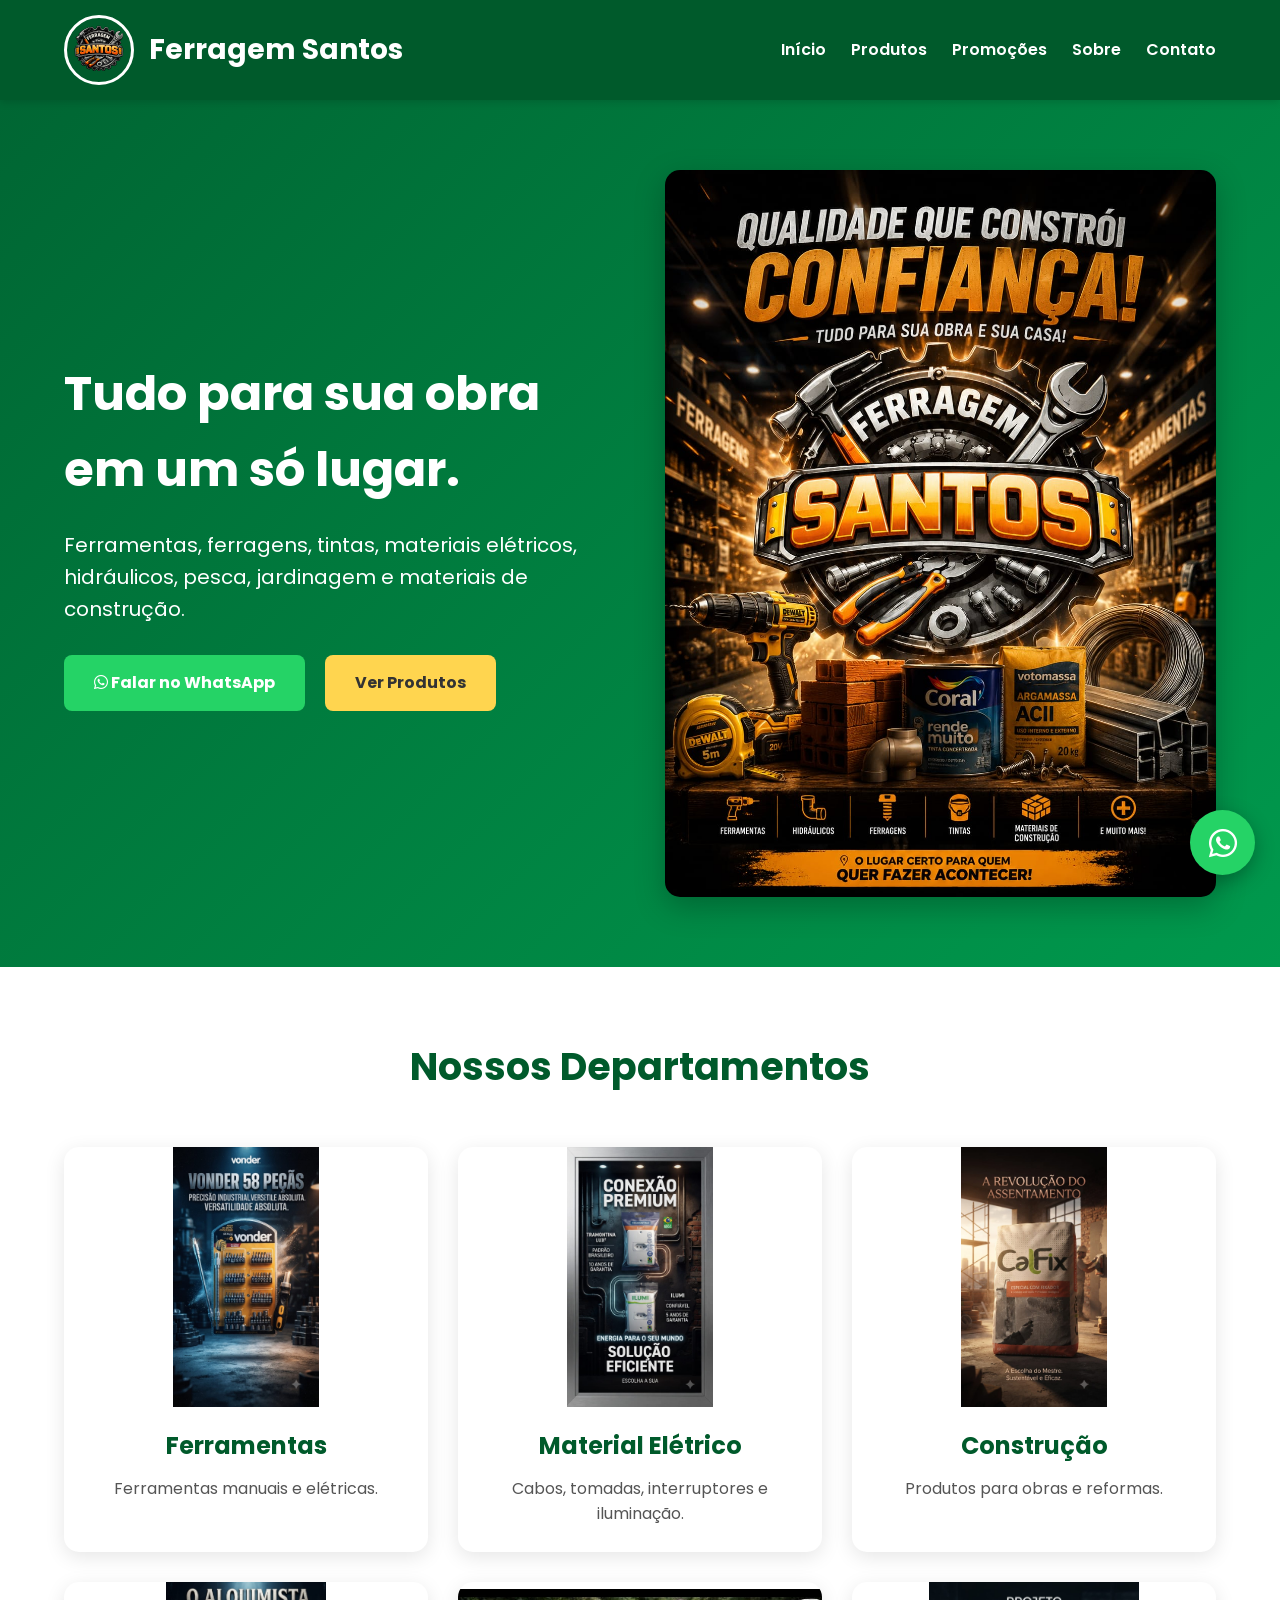
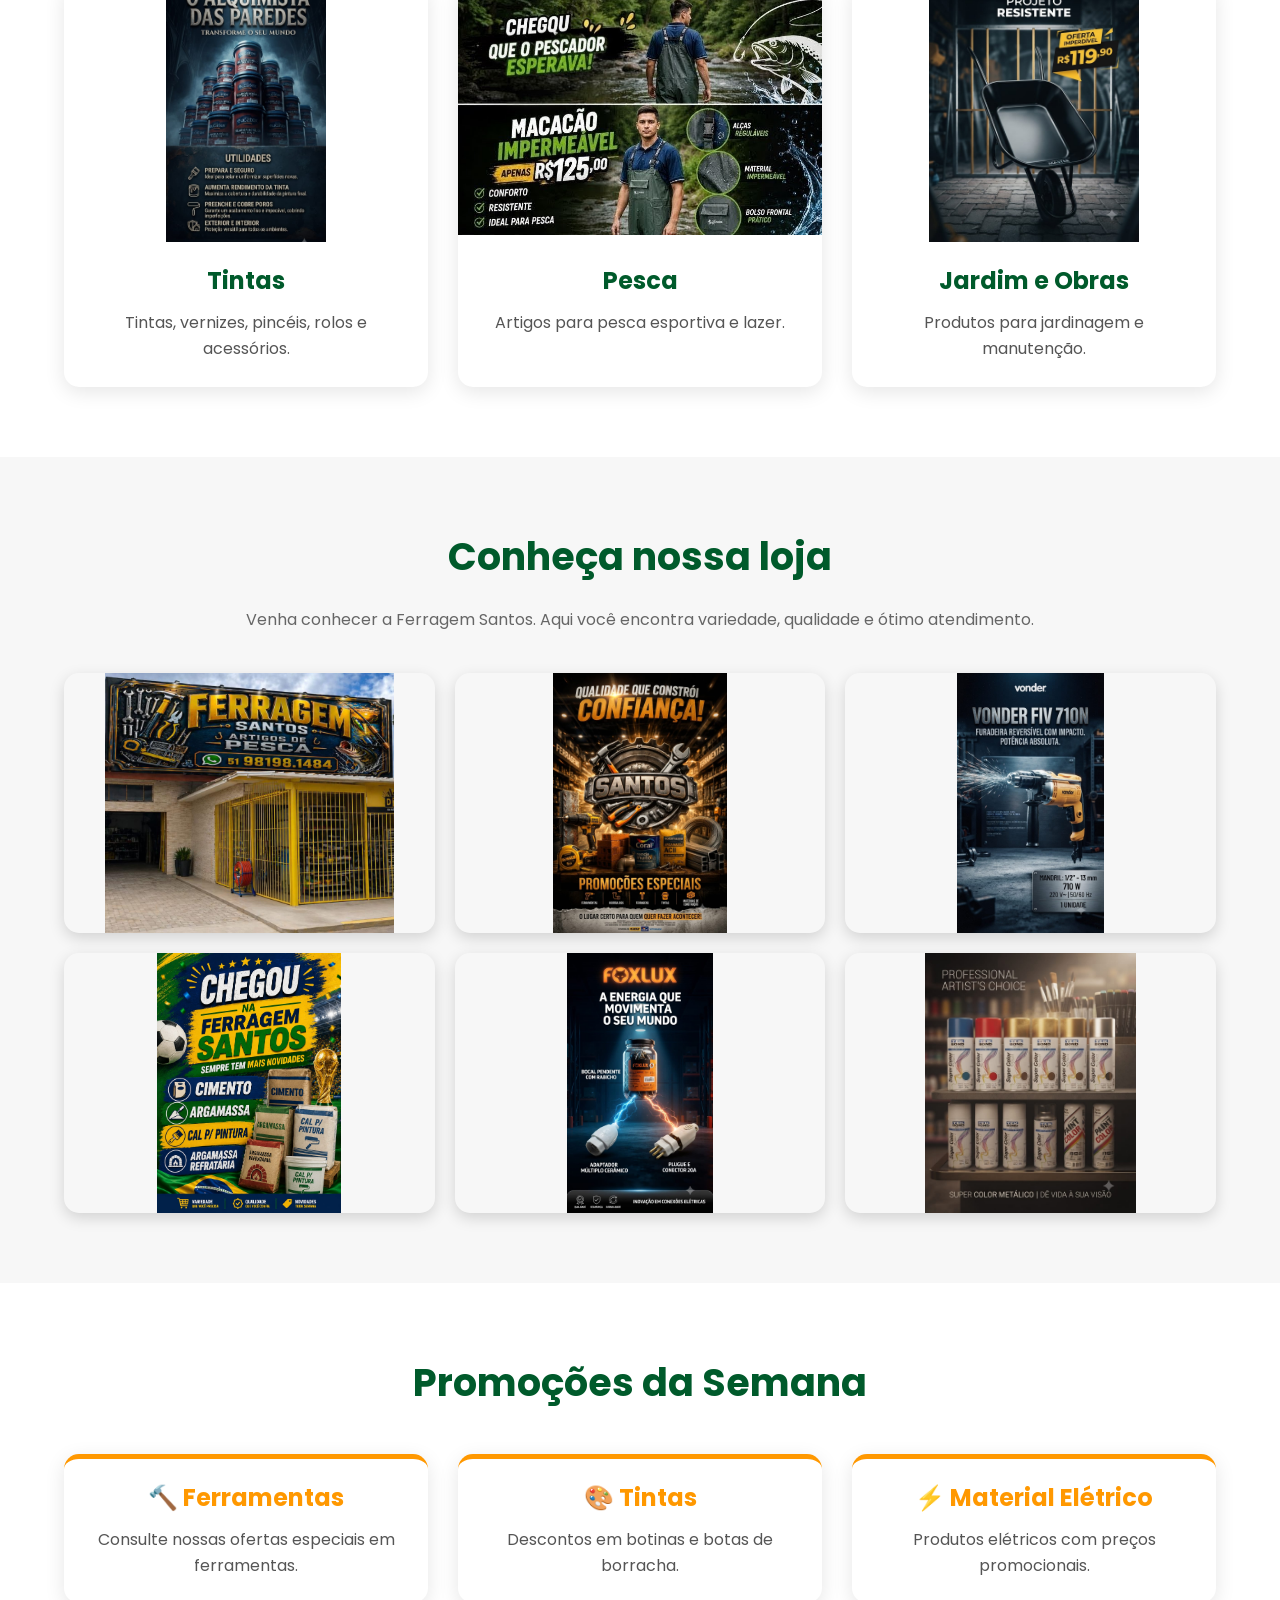
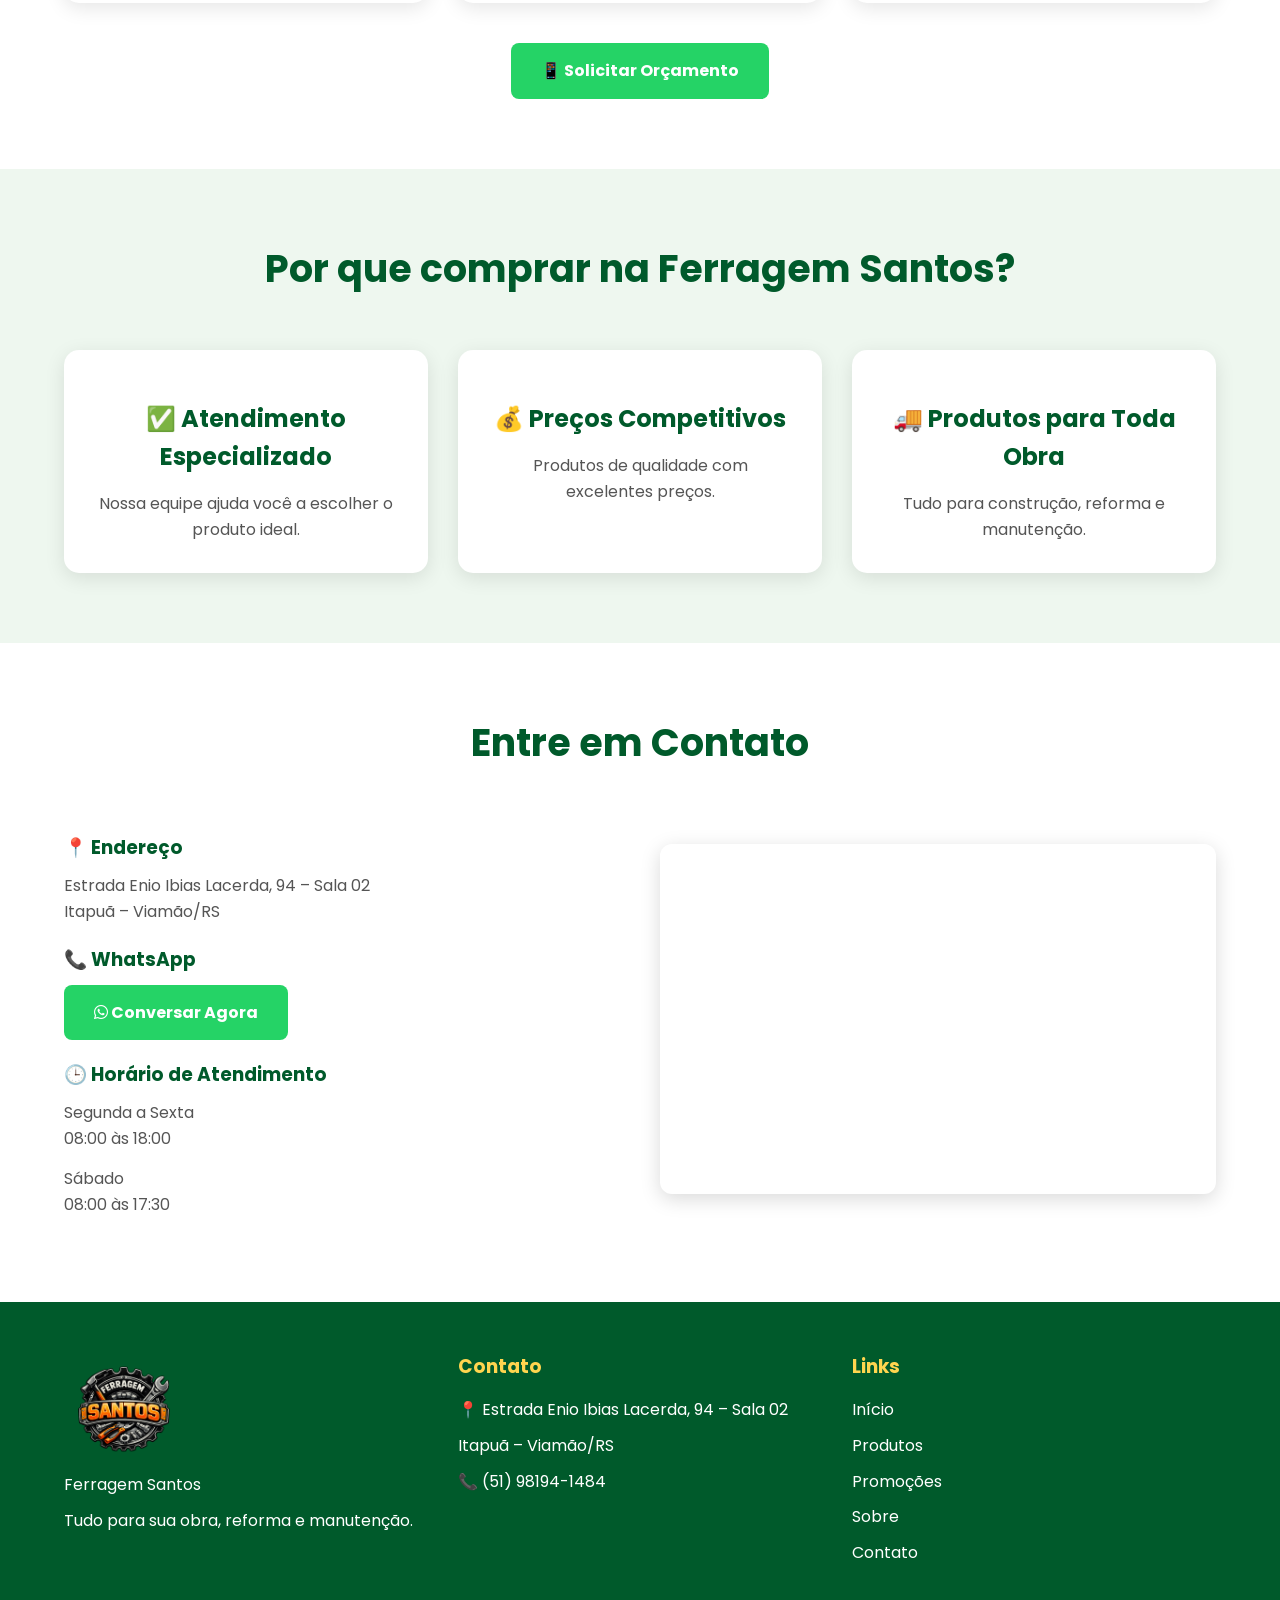
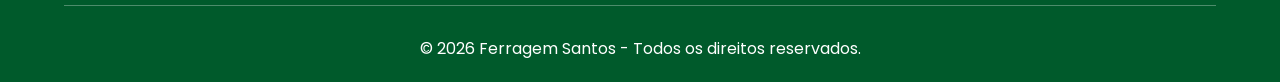
<file: index.html>
<!DOCTYPE html>
<html lang="pt-BR">

<head>

<meta charset="UTF-8">

<meta name="viewport" content="width=device-width, initial-scale=1.0">

<title>Ferragem Santos | Ferragens, Ferramentas e Materiais para Construção</title>

<meta name="description" content="Ferragem Santos em Itapuã - Viamão/RS. Ferramentas, tintas, materiais elétricos, hidráulicos, ferragens, pesca e construção.">

<meta name="keywords" content="Ferragem, Ferramentas, Materiais de Construção, Viamão, Itapuã, Tintas, Elétrica, Hidráulica">

<link rel="stylesheet" href="style.css">

<link rel="preconnect" href="https://fonts.googleapis.com">

<link rel="preconnect" href="https://fonts.gstatic.com" crossorigin>

<link href="https://fonts.googleapis.com/css2?family=Poppins:wght@300;400;500;600;700&display=swap" rel="stylesheet">

<link rel="stylesheet" href="https://cdnjs.cloudflare.com/ajax/libs/font-awesome/6.6.0/css/all.min.css">

</head>

<body>

<header>

<div class="container">

<div class="logo">

<img src="images/logo1.png" alt="Ferragem Santos">

<h1>Ferragem Santos</h1>

</div>

<nav>

<ul>

<li><a href="index.html">Início</a></li>

<li><a href="produtos.html">Produtos</a></li>

<li><a href="promocoes.html">Promoções</a></li>

<li><a href="sobre.html">Sobre</a></li>

<li><a href="contato.html">Contato</a></li>

</ul>

</nav>

</div>

</header>

<section class="hero">

<div class="container hero-grid">

<div class="hero-text">

<h2>Tudo para sua obra em um só lugar.</h2>

<p>

Ferramentas, ferragens, tintas, materiais elétricos, hidráulicos,
pesca, jardinagem e materiais de construção.

</p>

<div class="botoes">

<a href="https://wa.me/5551981941484" class="botao">

<i class="fab fa-whatsapp"></i>

Falar no WhatsApp

</a>

<a href="produtos.html" class="botao2">

Ver Produtos

</a>

</div>

</div>

<div class="hero-imagem">

<img src="images/cartaz1.jpg" alt="Ferragem Santos">

</div>

</div>

</section>

<section class="categorias">

<div class="container">

<h2>Nossos Departamentos</h2>

<div class="cards">

<div class="card">

<img src="images/ferramentas8.jpg" alt="Ferramentas">

<h3>Ferramentas</h3>

<p>Ferramentas manuais e elétricas.</p>

</div>

<div class="card">

<img src="images/eletrica3.jpg" alt="Material Elétrico">

<h3>Material Elétrico</h3>

<p>Cabos, tomadas, interruptores e iluminação.</p>

</div>

<div class="card">

<img src="images/construcao10.jpg" alt="Construção">

<h3>Construção</h3>

<p>Produtos para obras e reformas.</p>

</div>
        <div class="card">

            <img src="images/tintas12.jpeg" alt="Tintas">

            <h3>Tintas</h3>

            <p>Tintas, vernizes, pincéis, rolos e acessórios.</p>

        </div>

        <div class="card">

            <img src="images/pesca7.jpeg" alt="Pesca">

            <h3>Pesca</h3>

            <p>Artigos para pesca esportiva e lazer.</p>

        </div>

        <div class="card">

            <img src="images/jardimeobra18.jpeg" alt="Jardim e Obras">

            <h3>Jardim e Obras</h3>

            <p>Produtos para jardinagem e manutenção.</p>

        </div>

    </div>

</div>

</section>

<section class="galeria">

<div class="container">

<h2>Conheça nossa loja</h2>

<p>

Venha conhecer a Ferragem Santos. Aqui você encontra variedade, qualidade e ótimo atendimento.

</p>

<div class="galeria-grid">

<img src="images/fachada.jpg" alt="Fachada da Ferragem Santos">

<img src="images/cartaz2.jpg" alt="Promoções">

<img src="images/ferramentas4.jpg" alt="Ferramentas">

<img src="images/construcao.jpg" alt="Construção">

<img src="images/eletrica7.jpg" alt="Material Elétrico">

<img src="images/tintas17.jpeg" alt="Tintas">

</div>

</div>

</section>

<section class="promocoes">

<div class="container">

<h2>Promoções da Semana</h2>

<div class="cards">

<div class="card">

<h3>🔨 Ferramentas</h3>

<p>

Consulte nossas ofertas especiais em ferramentas.

</p>

</div>

<div class="card">

<h3>🎨 Tintas</h3>

<p>

Descontos em botinas e botas de borracha.

</p>

</div>

<div class="card">

<h3>⚡ Material Elétrico</h3>

<p>

Produtos elétricos com preços promocionais.

</p>

</div>

</div>

<div style="text-align:center;margin-top:40px;">

<a href="https://wa.me/5551981941484"

class="botao">

📱 Solicitar Orçamento

</a>

</div>

</div>

</section>

<section class="destaques">

<div class="container">

<h2>Por que comprar na Ferragem Santos?</h2>

<div class="cards">

<div class="card">

<h3>✅ Atendimento Especializado</h3>

<p>

Nossa equipe ajuda você a escolher o produto ideal.

</p>

</div>

<div class="card">

<h3>💰 Preços Competitivos</h3>

<p>

Produtos de qualidade com excelentes preços.

</p>

</div>

<div class="card">

<h3>🚚 Produtos para Toda Obra</h3>

<p>

Tudo para construção, reforma e manutenção.

</p>

</div>

</div>

</div>

</section>
<section class="contato">

<div class="container">

<h2>Entre em Contato</h2>

<div class="contato-grid">

<div>

<h3>📍 Endereço</h3>

<p>

Estrada Enio Ibias Lacerda, 94 – Sala 02<br>
Itapuã – Viamão/RS

</p>

<h3>📞 WhatsApp</h3>

<p>

<a href="https://wa.me/5551981941484" class="botao">

<i class="fab fa-whatsapp"></i>

Conversar Agora

</a>

</p>

<h3>🕒 Horário de Atendimento</h3>

<p>

Segunda a Sexta<br>
08:00 às 18:00

</p>

<p>

Sábado<br>
08:00 às 17:30

</p>

</div>

<div>

<iframe

src="https://www.google.com/maps?q=Estrada+Enio+Ibias+Lacerda,+94,+Viamão,+RS&output=embed"

width="100%"

height="350"

style="border:0;border-radius:12px;"

allowfullscreen=""

loading="lazy">

</iframe>

</div>

</div>

</div>

</section>

<footer>

<div class="container">

<div class="footer-grid">

<div>

<img src="images/logo1.png"

alt="Ferragem Santos"

style="width:120px;">

<p>

Ferragem Santos

</p>

<p>

Tudo para sua obra, reforma e manutenção.

</p>

</div>

<div>

<h3>Contato</h3>

<p>

📍 Estrada Enio Ibias Lacerda, 94 – Sala 02

</p>

<p>

Itapuã – Viamão/RS

</p>

<p>

📞 (51) 98194-1484

</p>

</div>

<div>

<h3>Links</h3>

<ul>

<li><a href="index.html">Início</a></li>

<li><a href="produtos.html">Produtos</a></li>

<li><a href="promocoes.html">Promoções</a></li>

<li><a href="sobre.html">Sobre</a></li>

<li><a href="contato.html">Contato</a></li>

</ul>

</div>

</div>

<hr>

<p style="text-align:center; margin-top:20px;">

© 2026 Ferragem Santos - Todos os direitos reservados.

</p>

</div>

</footer>

<a

href="https://wa.me/5551981941484"

class="whatsapp-fixo"

target="_blank"

title="Fale conosco">

<i class="fab fa-whatsapp"></i>

</a>

<script src="script.js"></script>

</body>

</html>
</file>
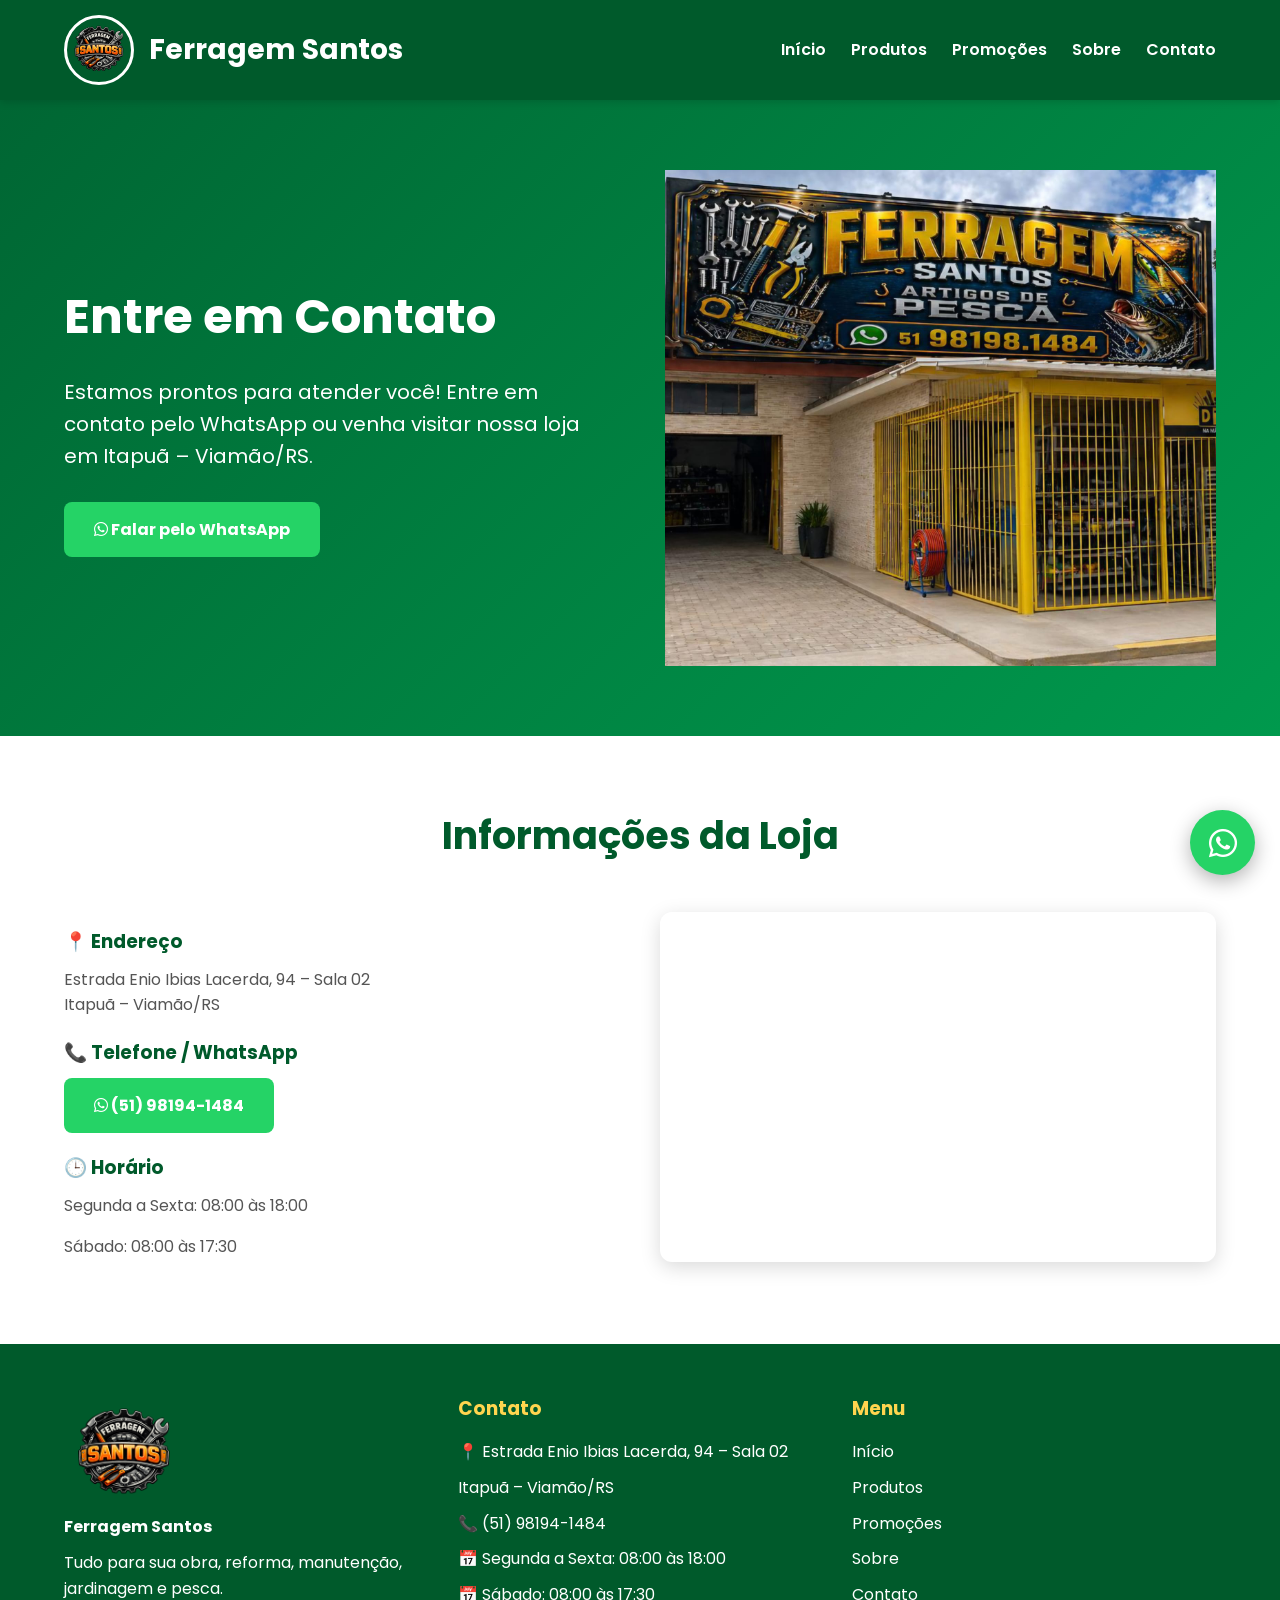
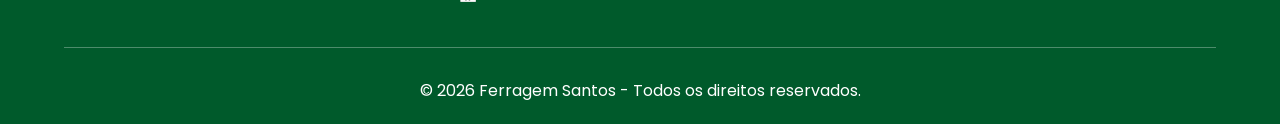
<file: contato.html>
<!DOCTYPE html>
<html lang="pt-BR">

<head>

<meta charset="UTF-8">

<meta name="viewport" content="width=device-width, initial-scale=1.0">

<title>Contato - Ferragem Santos</title>

<link rel="stylesheet" href="style.css">

<link rel="preconnect" href="https://fonts.googleapis.com">

<link rel="preconnect" href="https://fonts.gstatic.com" crossorigin>

<link href="https://fonts.googleapis.com/css2?family=Poppins:wght@300;400;500;600;700&display=swap" rel="stylesheet">

<link rel="stylesheet" href="https://cdnjs.cloudflare.com/ajax/libs/font-awesome/6.6.0/css/all.min.css">

</head>

<body>

<header>

<div class="container">

<div class="logo">

<img src="images/logo1.png" alt="Ferragem Santos">

<h1>Ferragem Santos</h1>

</div>

<nav>

<ul>

<li><a href="index.html">Início</a></li>

<li><a href="produtos.html">Produtos</a></li>

<li><a href="promocoes.html">Promoções</a></li>

<li><a href="sobre.html">Sobre</a></li>

<li><a href="contato.html">Contato</a></li>

</ul>

</nav>

</div>

</header>

<section class="hero">

<div class="container hero-grid">

<div class="hero-text">

<h2>Entre em Contato</h2>

<p>

Estamos prontos para atender você!

Entre em contato pelo WhatsApp ou venha visitar nossa loja em Itapuã – Viamão/RS.

</p>

<a href="https://wa.me/5551981941484" class="botao">

<i class="fab fa-whatsapp"></i>

Falar pelo WhatsApp

</a>

</div>

<div class="hero-images">

<img src="images/fachada.jpg"alt="Ferragem Santos">

</div>

</div>

</section>

<section class="contato">

<div class="container">

<h2>Informações da Loja</h2>

<div class="contato-grid">

<div>

<h3>📍 Endereço</h3>

<p>

Estrada Enio Ibias Lacerda, 94 – Sala 02<br>

Itapuã – Viamão/RS

</p>

<h3>📞 Telefone / WhatsApp</h3>

<p>

<a href="https://wa.me/5551981941484" class="botao">

<i class="fab fa-whatsapp"></i>

(51) 98194-1484

</a>

</p>

<h3>🕒 Horário</h3>

<p>

Segunda a Sexta: 08:00 às 18:00

</p>

<p>

Sábado: 08:00 às 17:30

</p>

</div>

<div>

<iframe

src="https://www.google.com/maps?q=Estrada+Enio+Ibias+Lacerda,+94,+Viamão,+RS&output=embed"

width="100%"

height="350"

style="border:0;border-radius:12px;"

allowfullscreen=""

loading="lazy">

</iframe>

</div>

</div>

</div>

</section>
<footer>

<div class="container">

<div class="footer-grid">

<div>

<img src="images/logo1.png"
alt="Ferragem Santos"
style="width:120px;">

<p><strong>Ferragem Santos</strong></p>

<p>
Tudo para sua obra, reforma, manutenção, jardinagem e pesca.
</p>

</div>

<div>

<h3>Contato</h3>

<p>📍 Estrada Enio Ibias Lacerda, 94 – Sala 02</p>

<p>Itapuã – Viamão/RS</p>

<p>📞 (51) 98194-1484</p>

<p>📅 Segunda a Sexta: 08:00 às 18:00</p>

<p>📅 Sábado: 08:00 às 17:30</p>

</div>

<div>

<h3>Menu</h3>

<ul>

<li><a href="index.html">Início</a></li>

<li><a href="produtos.html">Produtos</a></li>

<li><a href="promocoes.html">Promoções</a></li>

<li><a href="sobre.html">Sobre</a></li>

<li><a href="contato.html">Contato</a></li>

</ul>

</div>

</div>

<hr>

<p style="text-align:center; margin-top:20px;">
© 2026 Ferragem Santos - Todos os direitos reservados.
</p>

</div>

</footer>

<a
href="https://wa.me/5551981941484"
class="whatsapp-fixo"
target="_blank"
title="Fale conosco">

<i class="fab fa-whatsapp"></i>

</a>

<script src="script.js"></script>

</body>

</html>
</file>
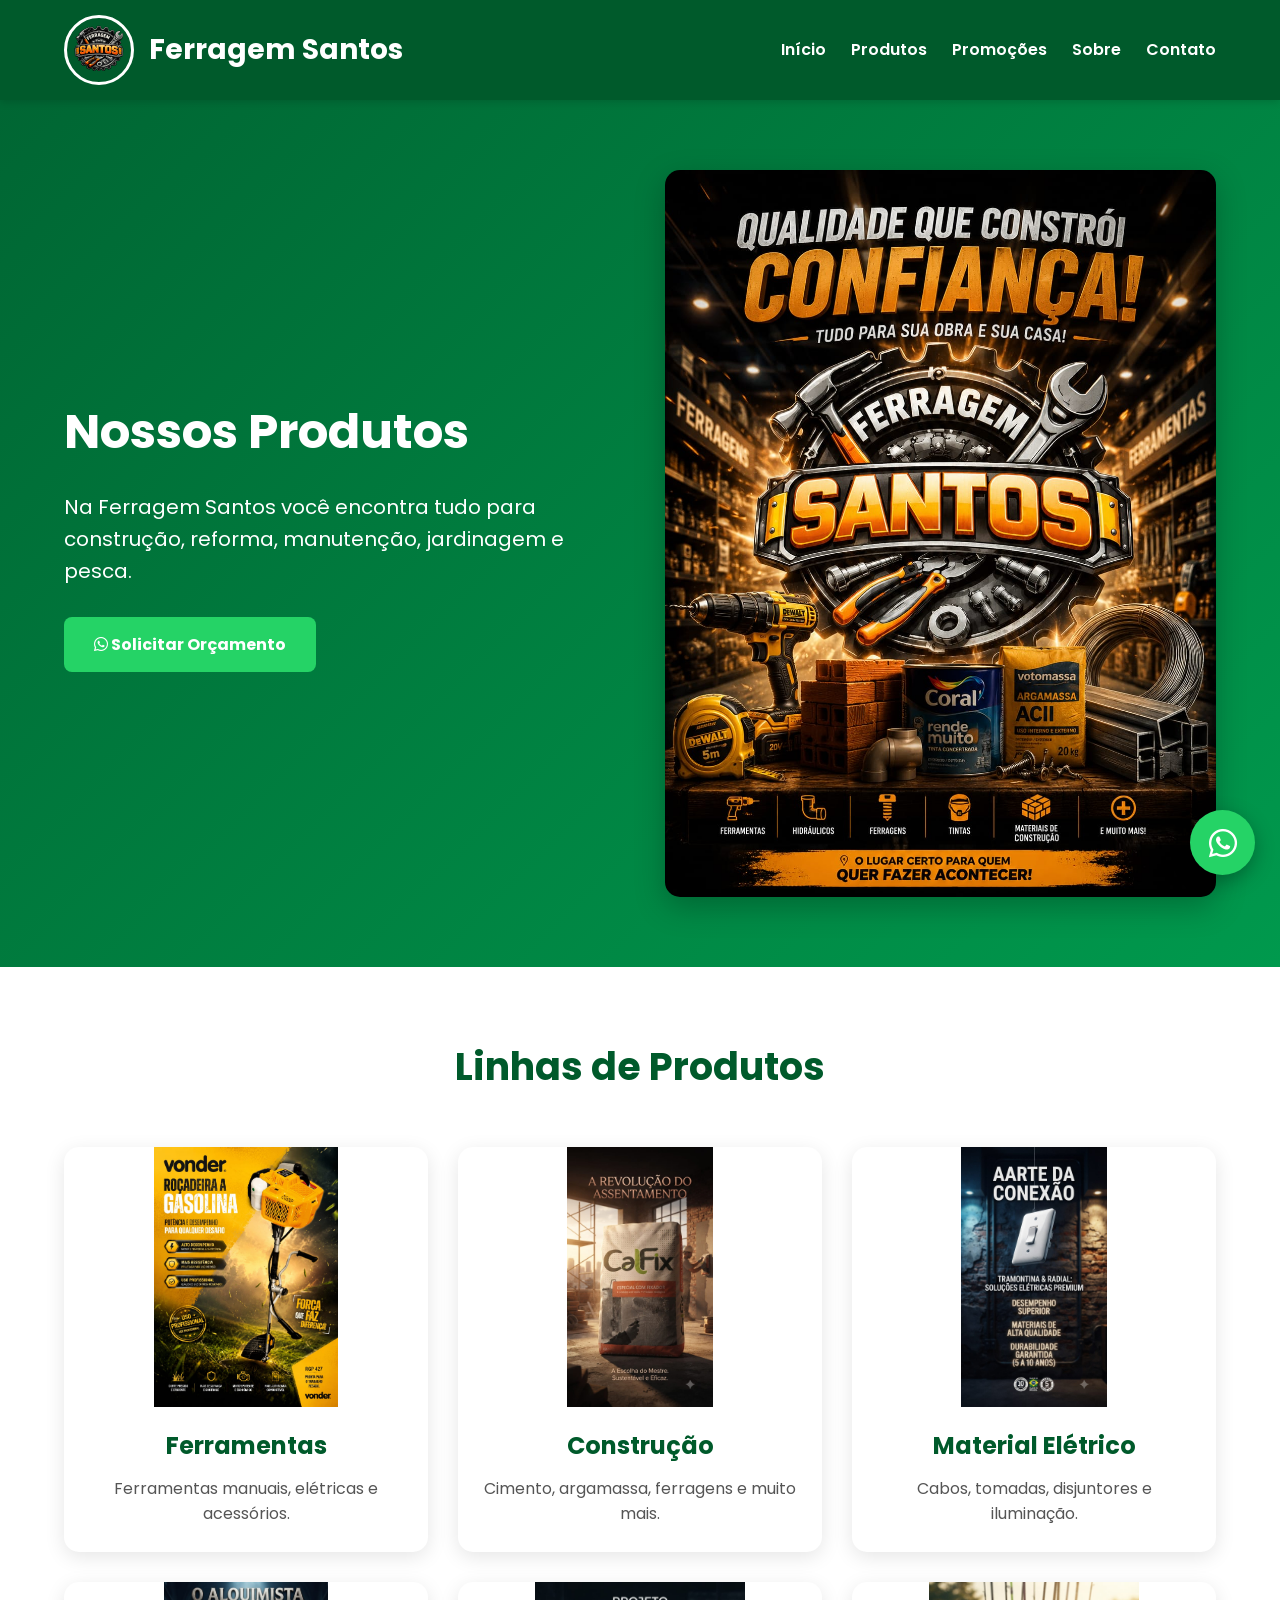
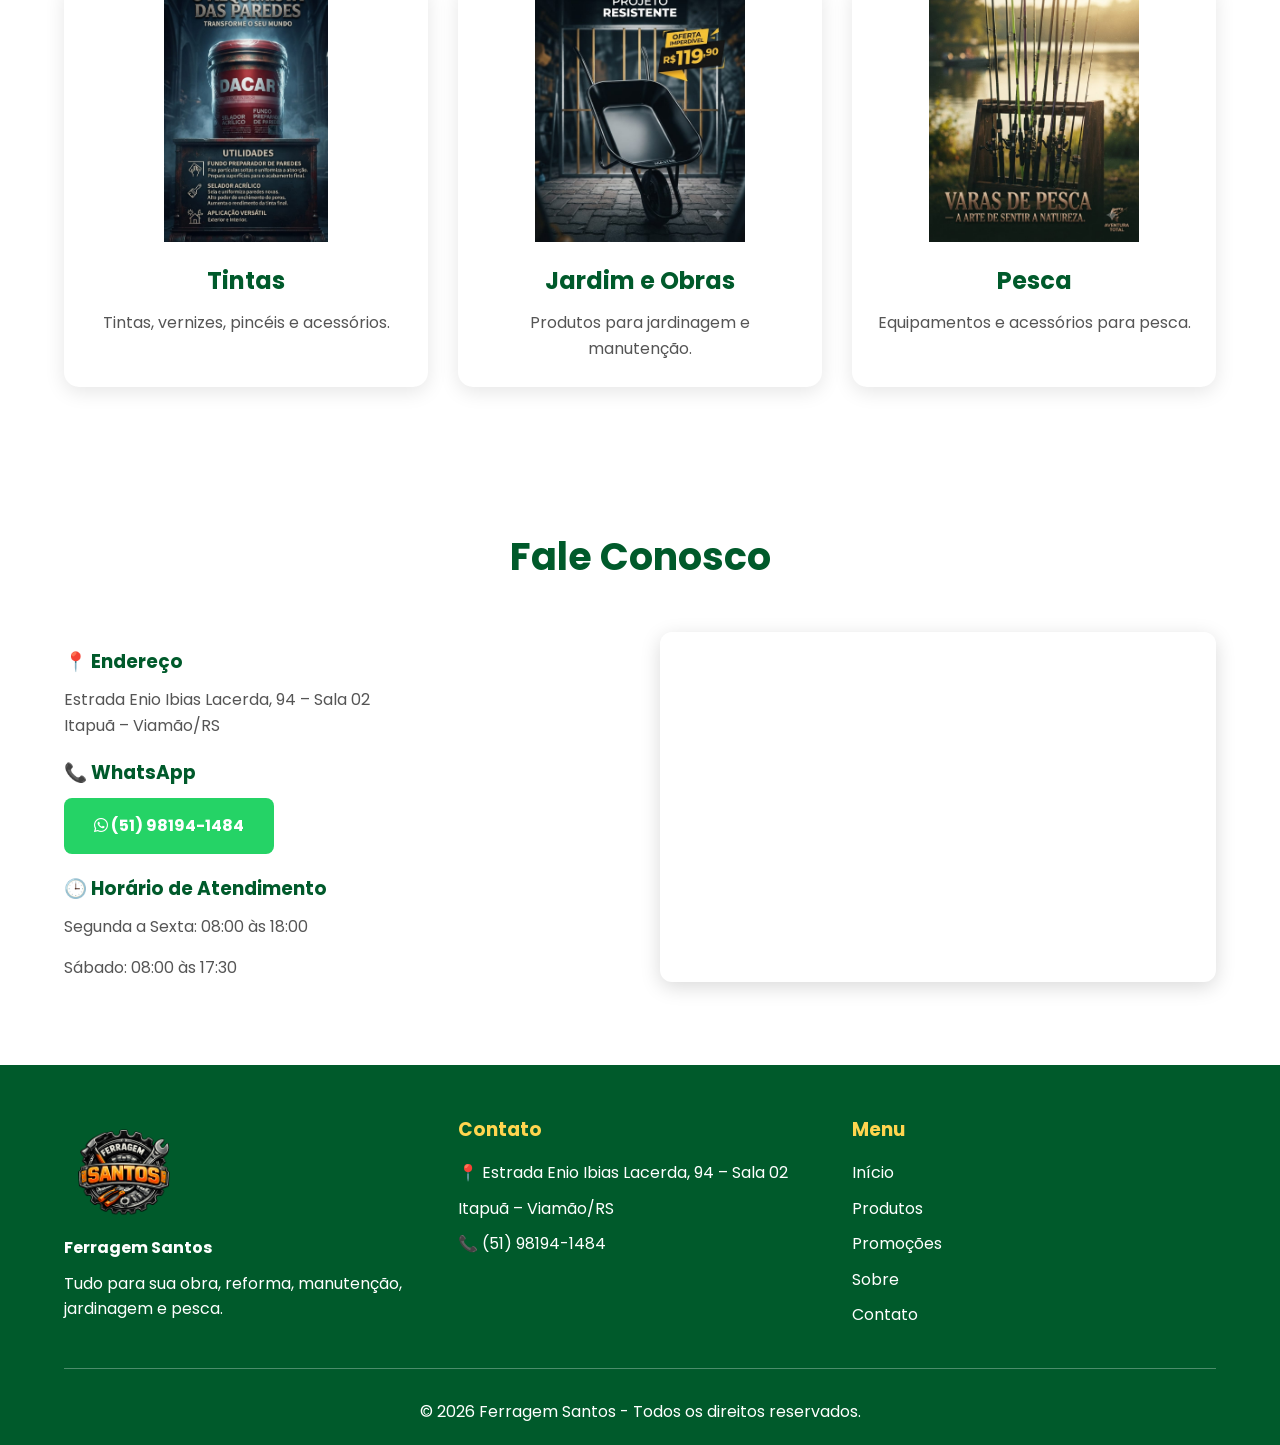
<file: produtos.html>
<!DOCTYPE html>
<html lang="pt-BR">

<head>

<meta charset="UTF-8">

<meta name="viewport" content="width=device-width, initial-scale=1.0">

<title>Produtos - Ferragem Santos</title>

<link rel="stylesheet" href="style.css">

<link rel="preconnect" href="https://fonts.googleapis.com">

<link rel="preconnect" href="https://fonts.gstatic.com" crossorigin>

<link href="https://fonts.googleapis.com/css2?family=Poppins:wght@300;400;500;600;700&display=swap" rel="stylesheet">

<link rel="stylesheet" href="https://cdnjs.cloudflare.com/ajax/libs/font-awesome/6.6.0/css/all.min.css">

</head>

<body>

<header>

<div class="container">

<div class="logo">

<img src="images/logo1.png" alt="Ferragem Santos">

<h1>Ferragem Santos</h1>

</div>

<nav>

<ul>

<li><a href="index.html">Início</a></li>

<li><a href="produtos.html">Produtos</a></li>

<li><a href="promocoes.html">Promoções</a></li>

<li><a href="sobre.html">Sobre</a></li>

<li><a href="contato.html">Contato</a></li>

</ul>

</nav>

</div>

</header>

<section class="hero">

<div class="container hero-grid">

<div class="hero-text">

<h2>Nossos Produtos</h2>

<p>

Na Ferragem Santos você encontra tudo para construção, reforma, manutenção, jardinagem e pesca.

</p>

<a href="https://wa.me/5551981941484" class="botao">

<i class="fab fa-whatsapp"></i>

Solicitar Orçamento

</a>

</div>

<div class="hero-imagem">

<img src="images/cartaz1.jpg" alt="Produtos Ferragem Santos">

</div>

</div>

</section>

<section class="categorias">

<div class="container">

<h2>Linhas de Produtos</h2>

<div class="cards">

<div class="card">

<img src="images/ferramentas.jpg" alt="Ferramentas">

<h3>Ferramentas</h3>

<p>Ferramentas manuais, elétricas e acessórios.</p>

</div>

<div class="card">

<img src="images/construcao10.jpg" alt="Construção">

<h3>Construção</h3>

<p>Cimento, argamassa, ferragens e muito mais.</p>

</div>

<div class="card">

<img src="images/eletrica2.jpg" alt="Elétrica">

<h3>Material Elétrico</h3>

<p>Cabos, tomadas, disjuntores e iluminação.</p>

</div>

<div class="card">

<img src="images/tintas19.jpeg" alt="Tintas">

<h3>Tintas</h3>

<p>Tintas, vernizes, pincéis e acessórios.</p>

</div>

<div class="card">

<img src="images/jardimeobra18.jpeg" alt="Jardim">

<h3>Jardim e Obras</h3>

<p>Produtos para jardinagem e manutenção.</p>

</div>

<div class="card">

<img src="images/pesca2.jpeg" alt="Pesca">

<h3>Pesca</h3>

<p>Equipamentos e acessórios para pesca.</p>

</div>

</div>

</div>

</section>
<section class="contato">

<div class="container">

<h2>Fale Conosco</h2>

<div class="contato-grid">

<div>

<h3>📍 Endereço</h3>

<p>
Estrada Enio Ibias Lacerda, 94 – Sala 02<br>
Itapuã – Viamão/RS
</p>

<h3>📞 WhatsApp</h3>

<p>
<a href="https://wa.me/5551981941484" class="botao">
<i class="fab fa-whatsapp"></i>
(51) 98194-1484
</a>
</p>

<h3>🕒 Horário de Atendimento</h3>

<p>
Segunda a Sexta: 08:00 às 18:00
</p>

<p>
Sábado: 08:00 às 17:30
</p>

</div>

<div>

<iframe
src="https://www.google.com/maps?q=Estrada+Enio+Ibias+Lacerda,+94,+Viamão,+RS&output=embed"
width="100%"
height="350"
style="border:0;border-radius:12px;"
allowfullscreen=""
loading="lazy">
</iframe>

</div>

</div>

</div>

</section>

<footer>

<div class="container">

<div class="footer-grid">

<div>

<img src="images/logo1.png"
alt="Ferragem Santos"
style="width:120px;">

<p><strong>Ferragem Santos</strong></p>

<p>
Tudo para sua obra, reforma, manutenção, jardinagem e pesca.
</p>

</div>

<div>

<h3>Contato</h3>

<p>📍 Estrada Enio Ibias Lacerda, 94 – Sala 02</p>

<p>Itapuã – Viamão/RS</p>

<p>📞 (51) 98194-1484</p>

</div>

<div>

<h3>Menu</h3>

<ul>

<li><a href="index.html">Início</a></li>

<li><a href="produtos.html">Produtos</a></li>

<li><a href="promocoes.html">Promoções</a></li>

<li><a href="sobre.html">Sobre</a></li>

<li><a href="contato.html">Contato</a></li>

</ul>

</div>

</div>

<hr>

<p style="text-align:center; margin-top:20px;">
© 2026 Ferragem Santos - Todos os direitos reservados.
</p>

</div>

</footer>

<a
href="https://wa.me/5551981941484"
class="whatsapp-fixo"
target="_blank"
title="Fale conosco">

<i class="fab fa-whatsapp"></i>

</a>

<script src="script.js"></script>

</body>
</html>
</file>
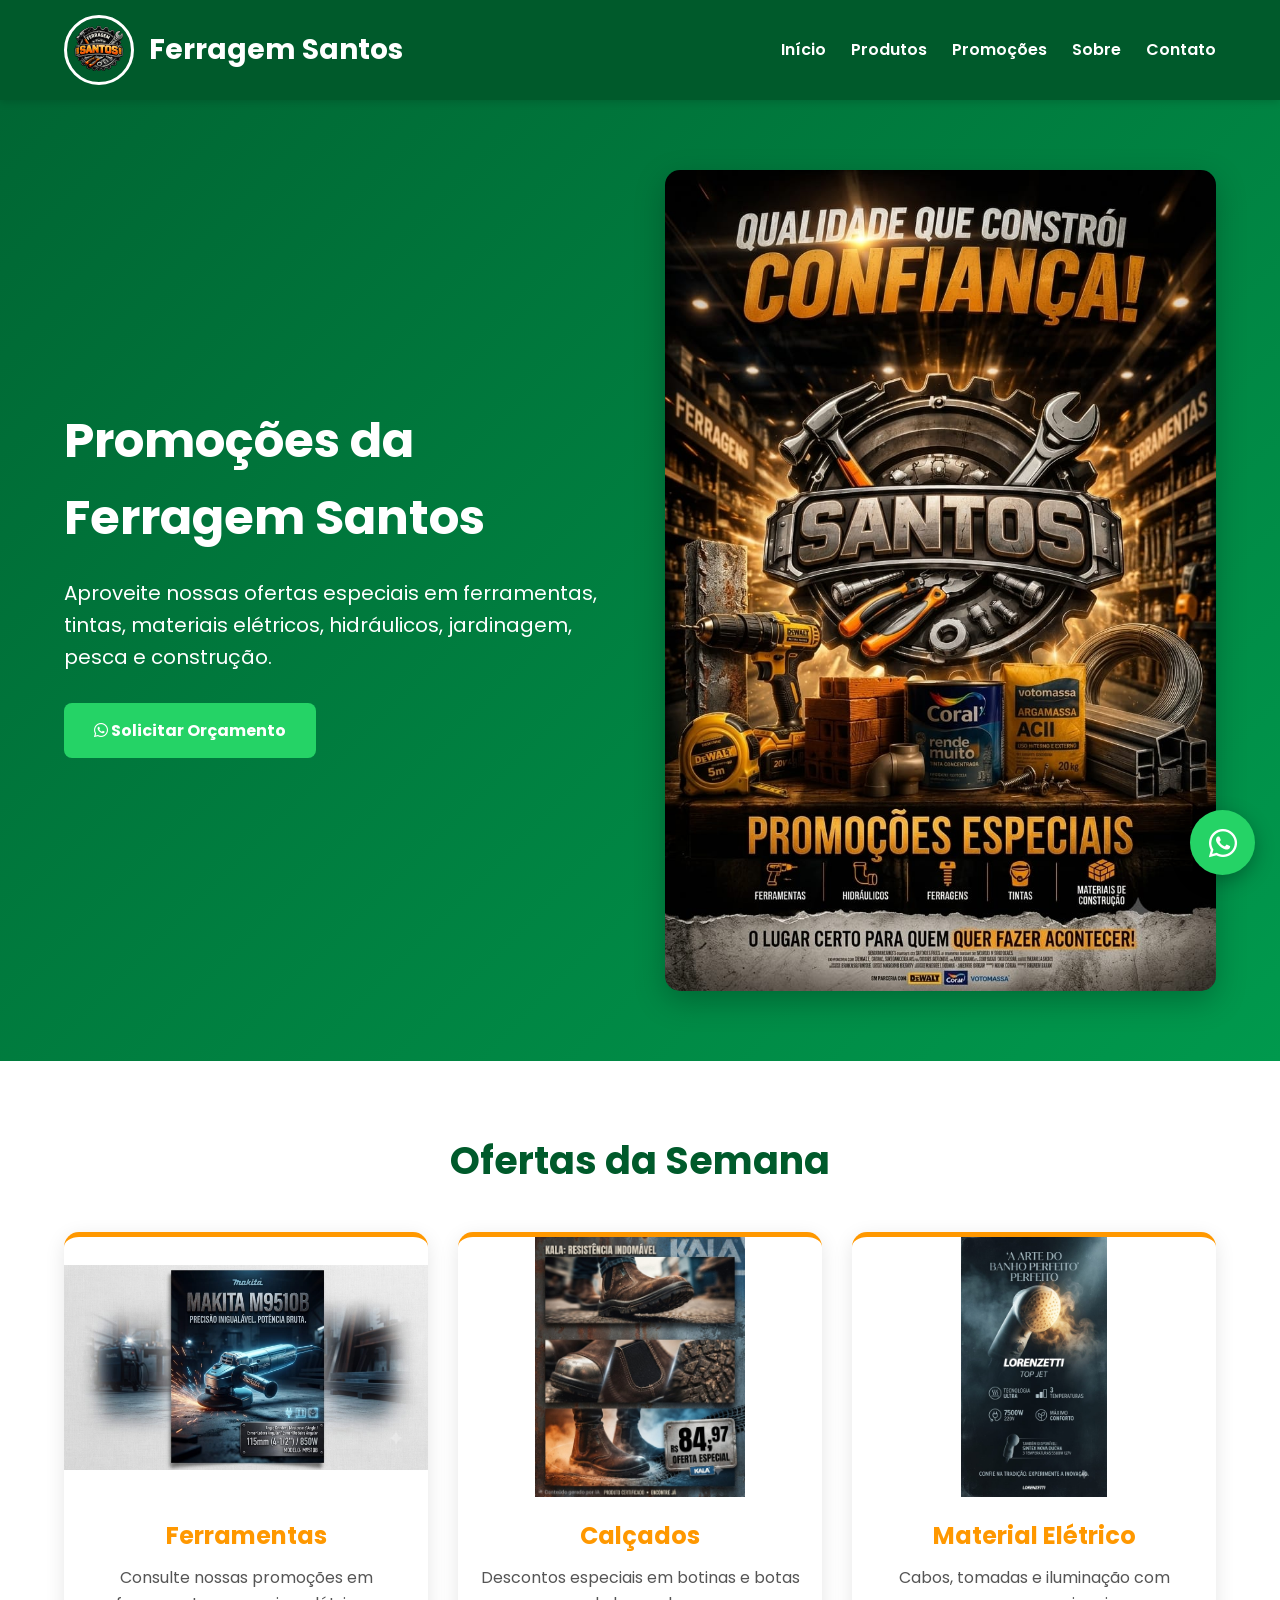
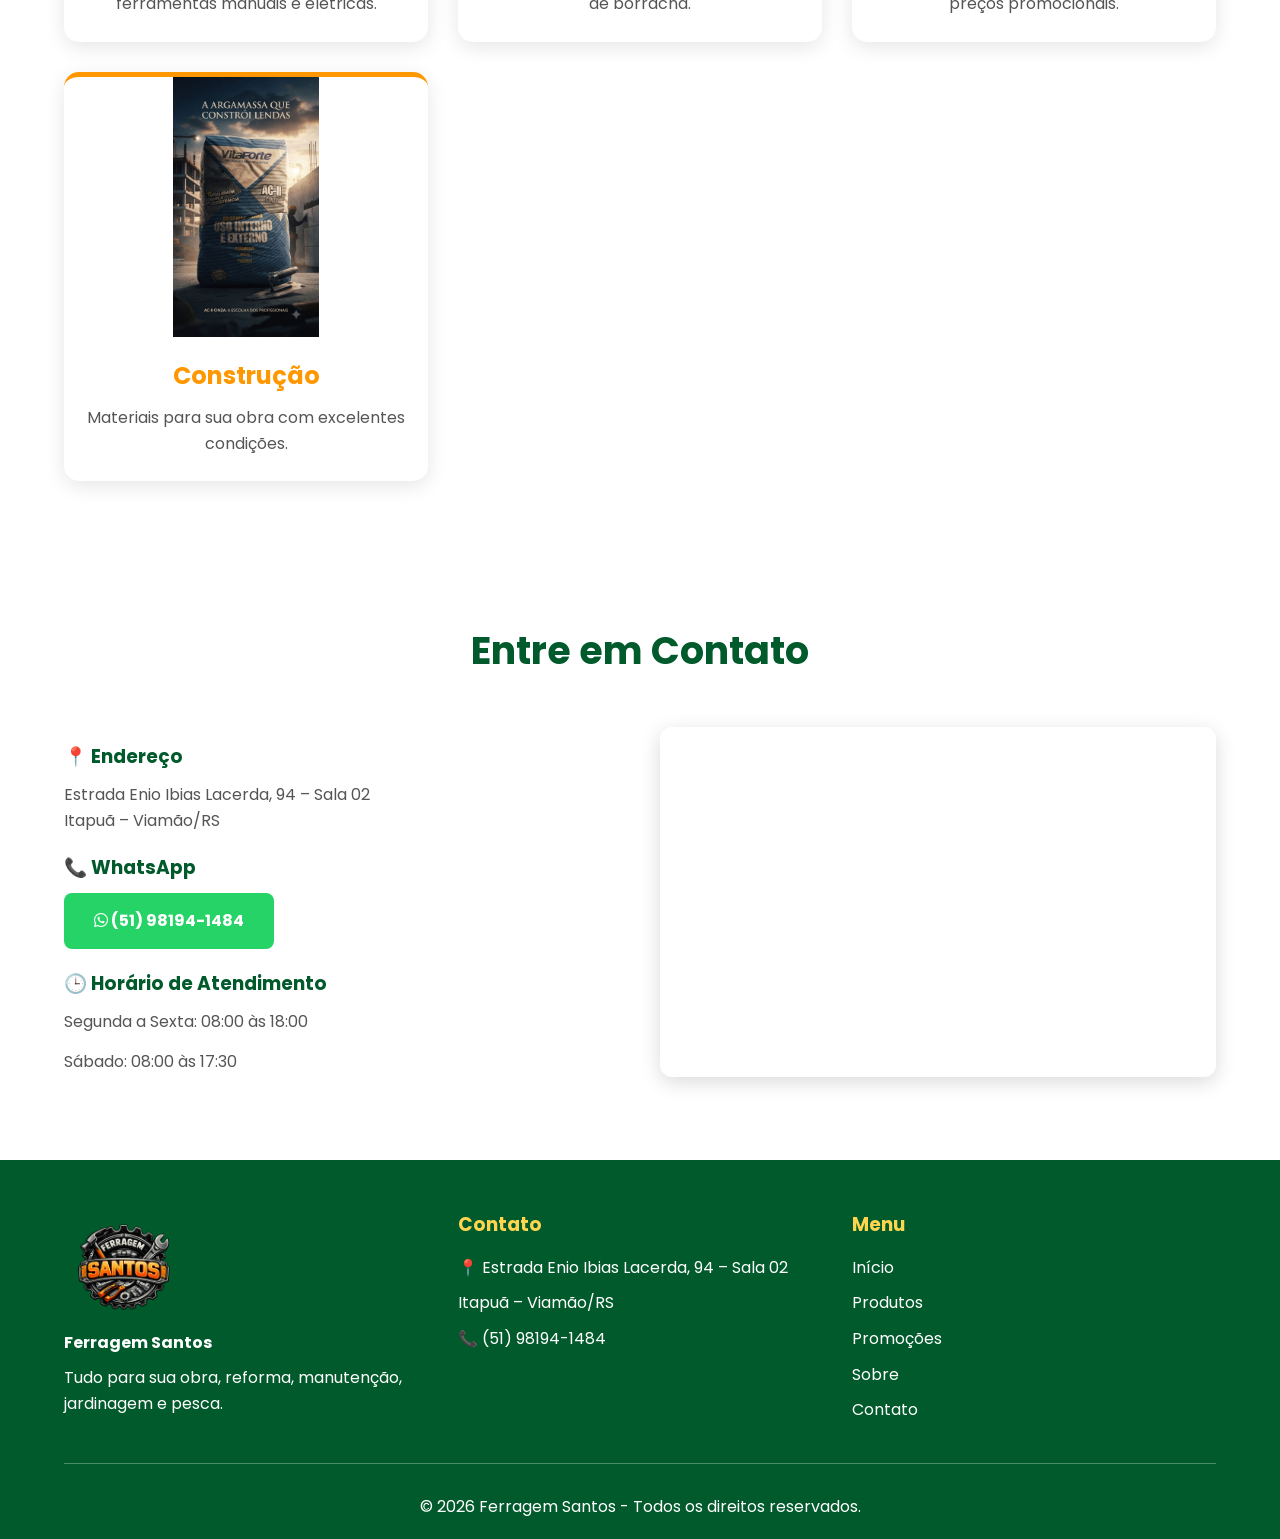
<file: promocoes.html>
<!DOCTYPE html>
<html lang="pt-BR">

<head>

<meta charset="UTF-8">

<meta name="viewport" content="width=device-width, initial-scale=1.0">

<title>Promoções - Ferragem Santos</title>

<link rel="stylesheet" href="style.css">

<link rel="preconnect" href="https://fonts.googleapis.com">

<link rel="preconnect" href="https://fonts.gstatic.com" crossorigin>

<link href="https://fonts.googleapis.com/css2?family=Poppins:wght@300;400;500;600;700&display=swap" rel="stylesheet">

<link rel="stylesheet" href="https://cdnjs.cloudflare.com/ajax/libs/font-awesome/6.6.0/css/all.min.css">

</head>

<body>

<header>

<div class="container">

<div class="logo">

<img src="images/logo1.png" alt="Ferragem Santos">

<h1>Ferragem Santos</h1>

</div>

<nav>

<ul>

<li><a href="index.html">Início</a></li>

<li><a href="produtos.html">Produtos</a></li>

<li><a href="promocoes.html">Promoções</a></li>

<li><a href="sobre.html">Sobre</a></li>

<li><a href="contato.html">Contato</a></li>

</ul>

</nav>

</div>

</header>

<section class="hero">

<div class="container hero-grid">

<div class="hero-text">

<h2>Promoções da Ferragem Santos</h2>

<p>

Aproveite nossas ofertas especiais em ferramentas, tintas, materiais elétricos, hidráulicos, jardinagem, pesca e construção.

</p>

<a href="https://wa.me/5551981941484" class="botao">

<i class="fab fa-whatsapp"></i>

Solicitar Orçamento

</a>

</div>

<div class="hero-imagem">

<img src="images/cartaz2.jpg" alt="Promoções">

</div>

</div>

</section>

<section class="promocoes">

<div class="container">

<h2>Ofertas da Semana</h2>

<div class="cards">

<div class="card">

<img src="images/ferramentas12.jpg" alt="Ferramentas">

<h3>Ferramentas</h3>

<p>Consulte nossas promoções em ferramentas manuais e elétricas.</p>

</div>

<div class="card">

<img src="images/ferramentas17.jpeg" alt="Botinas">

<h3>Calçados</h3>

<p>Descontos especiais em botinas e botas de borracha.</p>

</div>

<div class="card">

<img src="images/eletrica8.jpg" alt="Elétrica">

<h3>Material Elétrico</h3>

<p>Cabos, tomadas e iluminação com preços promocionais.</p>

</div>

<div class="card">

<img src="images/construcao4.jpg" alt="Construção">

<h3>Construção</h3>

<p>Materiais para sua obra com excelentes condições.</p>

</div>

</div>

</div>

</section>
<section class="contato">

<div class="container">

<h2>Entre em Contato</h2>

<div class="contato-grid">

<div>

<h3>📍 Endereço</h3>

<p>
Estrada Enio Ibias Lacerda, 94 – Sala 02<br>
Itapuã – Viamão/RS
</p>

<h3>📞 WhatsApp</h3>

<p>
<a href="https://wa.me/5551981941484" class="botao">
<i class="fab fa-whatsapp"></i>
(51) 98194-1484
</a>
</p>

<h3>🕒 Horário de Atendimento</h3>

<p>Segunda a Sexta: 08:00 às 18:00</p>

<p>Sábado: 08:00 às 17:30</p>

</div>

<div>

<iframe
src="https://www.google.com/maps?q=Estrada+Enio+Ibias+Lacerda,+94,+Viamão,+RS&output=embed"
width="100%"
height="350"
style="border:0;border-radius:12px;"
allowfullscreen=""
loading="lazy">
</iframe>

</div>

</div>

</div>

</section>

<footer>

<div class="container">

<div class="footer-grid">

<div>

<img src="images/logo1.png"
alt="Ferragem Santos"
style="width:120px;">

<p><strong>Ferragem Santos</strong></p>

<p>
Tudo para sua obra, reforma, manutenção, jardinagem e pesca.
</p>

</div>

<div>

<h3>Contato</h3>

<p>📍 Estrada Enio Ibias Lacerda, 94 – Sala 02</p>

<p>Itapuã – Viamão/RS</p>

<p>📞 (51) 98194-1484</p>

</div>

<div>

<h3>Menu</h3>

<ul>

<li><a href="index.html">Início</a></li>

<li><a href="produtos.html">Produtos</a></li>

<li><a href="promocoes.html">Promoções</a></li>

<li><a href="sobre.html">Sobre</a></li>

<li><a href="contato.html">Contato</a></li>

</ul>

</div>

</div>

<hr>

<p style="text-align:center; margin-top:20px;">
© 2026 Ferragem Santos - Todos os direitos reservados.
</p>

</div>

</footer>

<a
href="https://wa.me/5551981941484"
class="whatsapp-fixo"
target="_blank"
title="Fale conosco">

<i class="fab fa-whatsapp"></i>

</a>

<script src="script.js"></script>

</body>
</html>
</file>
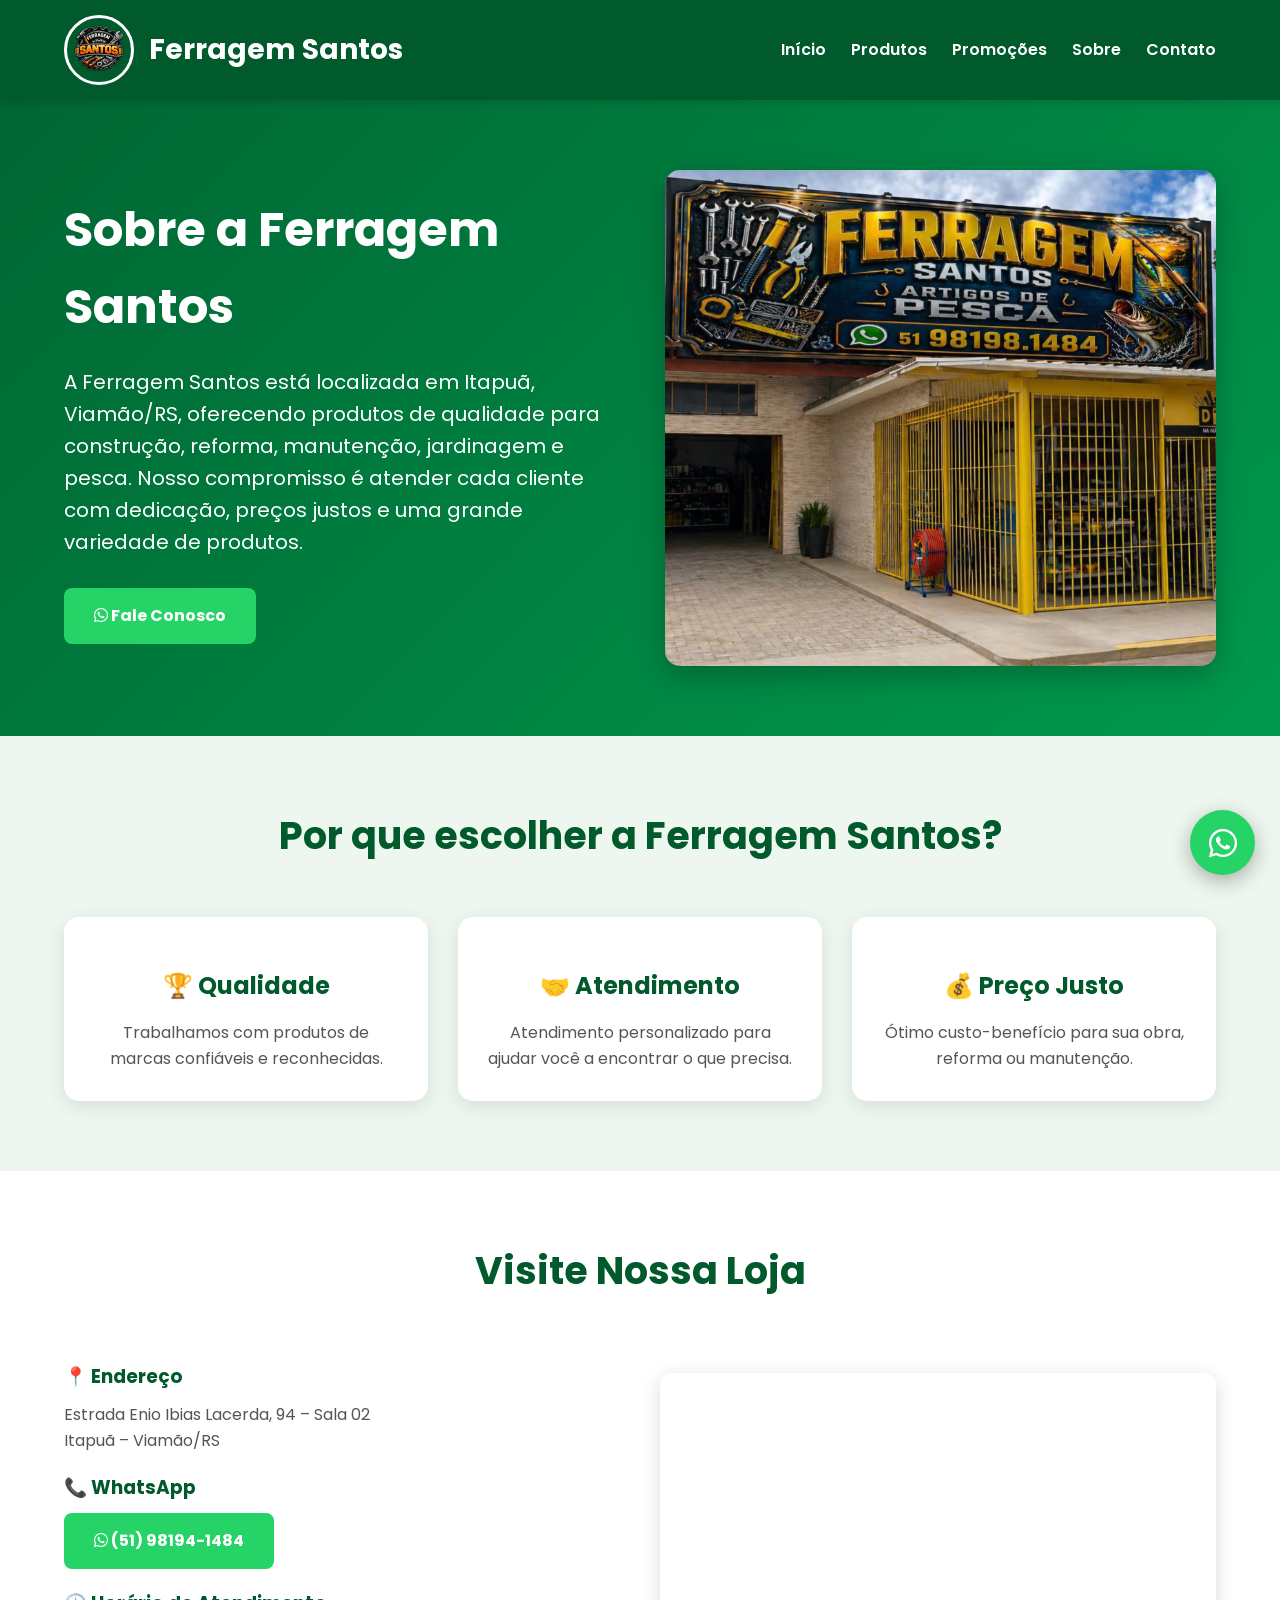
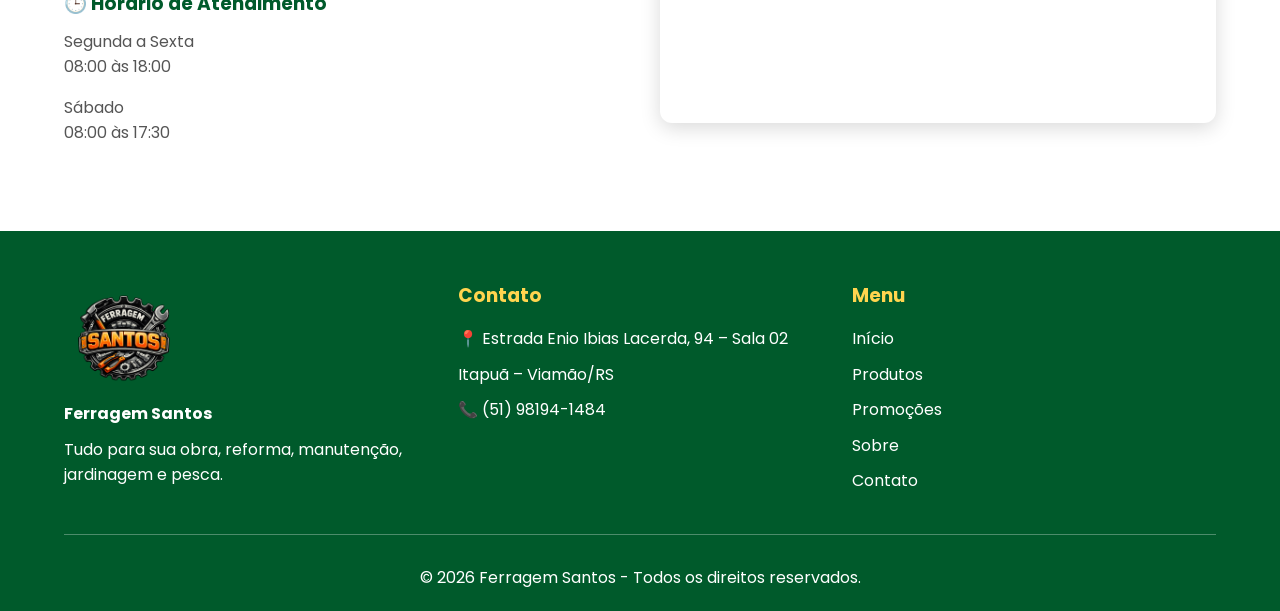
<file: sobre.html>
<!DOCTYPE html>
<html lang="pt-BR">

<head>

<meta charset="UTF-8">

<meta name="viewport" content="width=device-width, initial-scale=1.0">

<title>Sobre - Ferragem Santos</title>

<link rel="stylesheet" href="style.css">

<link rel="preconnect" href="https://fonts.googleapis.com">

<link rel="preconnect" href="https://fonts.gstatic.com" crossorigin>

<link href="https://fonts.googleapis.com/css2?family=Poppins:wght@300;400;500;600;700&display=swap" rel="stylesheet">

<link rel="stylesheet" href="https://cdnjs.cloudflare.com/ajax/libs/font-awesome/6.6.0/css/all.min.css">

</head>

<body>

<header>

<div class="container">

<div class="logo">

<img src="images/logo1.png" alt="Ferragem Santos">

<h1>Ferragem Santos</h1>

</div>

<nav>

<ul>

<li><a href="index.html">Início</a></li>

<li><a href="produtos.html">Produtos</a></li>

<li><a href="promocoes.html">Promoções</a></li>

<li><a href="sobre.html">Sobre</a></li>

<li><a href="contato.html">Contato</a></li>

</ul>

</nav>

</div>

</header>

<section class="hero">

<div class="container hero-grid">

<div class="hero-text">

<h2>Sobre a Ferragem Santos</h2>

<p>

A Ferragem Santos está localizada em Itapuã, Viamão/RS, oferecendo produtos de qualidade para construção, reforma, manutenção, jardinagem e pesca.

Nosso compromisso é atender cada cliente com dedicação, preços justos e uma grande variedade de produtos.

</p>

<a href="https://wa.me/5551981941484" class="botao">

<i class="fab fa-whatsapp"></i>

Fale Conosco

</a>

</div>

<div class="hero-imagem">

<img src="images/fachada.jpg" alt="Fachada da Ferragem Santos">

</div>

</div>

</section>

<section class="destaques">

<div class="container">

<h2>Por que escolher a Ferragem Santos?</h2>

<div class="cards">

<div class="card">

<h3>🏆 Qualidade</h3>

<p>Trabalhamos com produtos de marcas confiáveis e reconhecidas.</p>

</div>

<div class="card">

<h3>🤝 Atendimento</h3>

<p>Atendimento personalizado para ajudar você a encontrar o que precisa.</p>

</div>

<div class="card">

<h3>💰 Preço Justo</h3>

<p>Ótimo custo-benefício para sua obra, reforma ou manutenção.</p>

</div>

</div>

</div>

</section>
<section class="contato">

<div class="container">

<h2>Visite Nossa Loja</h2>

<div class="contato-grid">

<div>

<h3>📍 Endereço</h3>

<p>
Estrada Enio Ibias Lacerda, 94 – Sala 02<br>
Itapuã – Viamão/RS
</p>

<h3>📞 WhatsApp</h3>

<p>
<a href="https://wa.me/5551981941484" class="botao">
<i class="fab fa-whatsapp"></i>
(51) 98194-1484
</a>
</p>

<h3>🕒 Horário de Atendimento</h3>

<p>
Segunda a Sexta<br>
08:00 às 18:00
</p>

<p>
Sábado<br>
08:00 às 17:30
</p>

</div>

<div>

<iframe
src="https://www.google.com/maps?q=Estrada+Enio+Ibias+Lacerda,+94,+Viamão,+RS&output=embed"
width="100%"
height="350"
style="border:0;border-radius:12px;"
allowfullscreen=""
loading="lazy">
</iframe>

</div>

</div>

</div>

</section>

<footer>

<div class="container">

<div class="footer-grid">

<div>

<img src="images/logo1.png"
alt="Ferragem Santos"
style="width:120px;">

<p><strong>Ferragem Santos</strong></p>

<p>
Tudo para sua obra, reforma, manutenção, jardinagem e pesca.
</p>

</div>

<div>

<h3>Contato</h3>

<p>📍 Estrada Enio Ibias Lacerda, 94 – Sala 02</p>

<p>Itapuã – Viamão/RS</p>

<p>📞 (51) 98194-1484</p>

</div>

<div>

<h3>Menu</h3>

<ul>

<li><a href="index.html">Início</a></li>

<li><a href="produtos.html">Produtos</a></li>

<li><a href="promocoes.html">Promoções</a></li>

<li><a href="sobre.html">Sobre</a></li>

<li><a href="contato.html">Contato</a></li>

</ul>

</div>

</div>

<hr>

<p style="text-align:center; margin-top:20px;">
© 2026 Ferragem Santos - Todos os direitos reservados.
</p>

</div>

</footer>

<a
href="https://wa.me/5551981941484"
class="whatsapp-fixo"
target="_blank"
title="Fale conosco">

<i class="fab fa-whatsapp"></i>

</a>

<script src="script.js"></script>

</body>

</html>
</file>
<file: style.css>
/* ===========================================
   FERRAGEM SANTOS
   style.css - PARTE 1
=========================================== */

*{
    margin:0;
    padding:0;
    box-sizing:border-box;
}

html{
    scroll-behavior:smooth;
}

body{
    font-family:'Poppins',sans-serif;
    background:#f5f5f5;
    color:#333;
    line-height:1.6;
}

img{
    max-width:100%;
    display:block;
}

a{
    text-decoration:none;
}

ul{
    list-style:none;
}

.container{
    width:90%;
    max-width:1200px;
    margin:auto;
}

/* ================= HEADER ================= */

header{
    background:#005a2b;
    color:#fff;
    position:sticky;
    top:0;
    z-index:999;
    box-shadow:0 2px 8px rgba(0,0,0,.15);
}

header .container{
    display:flex;
    justify-content:space-between;
    align-items:center;
    padding:15px 0;
}

.logo{
    display:flex;
    align-items:center;
    gap:15px;
}

.logo img{
    width:70px;
    height:70px;
    border-radius:50%;
    object-fit:cover;
    border:3px solid #fff;
}

.logo h1{
    font-size:28px;
    color:#fff;
}

/* ================= MENU ================= */

nav ul{
    display:flex;
    gap:25px;
}

nav a{
    color:#fff;
    font-weight:600;
    transition:.3s;
}

nav a:hover{
    color:#ffd54f;
}

/* ================= HERO ================= */

.hero{
    background:linear-gradient(135deg,#006633,#00994d);
    color:#fff;
    padding:70px 0;
}

.hero-grid{
    display:grid;
    grid-template-columns:1fr 1fr;
    gap:50px;
    align-items:center;
}

.hero-text h2{
    font-size:48px;
    margin-bottom:20px;
}

.hero-text p{
    font-size:20px;
    margin-bottom:30px;
}

.hero-imagem img{
    width:100%;
    border-radius:15px;
    box-shadow:0 10px 30px rgba(0,0,0,.25);
}

/* ================= BOTÕES ================= */

.botoes{
    display:flex;
    gap:20px;
    flex-wrap:wrap;
}

.botao,
.botao2{
    display:inline-block;
    padding:15px 30px;
    border-radius:8px;
    font-weight:bold;
    transition:.3s;
}

.botao{
    background:#25D366;
    color:#fff;
}

.botao:hover{
    background:#1da851;
    transform:translateY(-3px);
}

.botao2{
    background:#ffd54f;
    color:#333;
}

.botao2:hover{
    background:#ffc107;
    transform:translateY(-3px);
}
/* ===========================================
   CATEGORIAS
=========================================== */

.categorias{
    padding:70px 0;
    background:#ffffff;
}

.categorias h2{
    text-align:center;
    font-size:38px;
    color:#005a2b;
    margin-bottom:50px;
}

.cards{
    display:grid;
    grid-template-columns:repeat(auto-fit,minmax(280px,1fr));
    gap:30px;
}

.card{
    background:#fff;
    border-radius:15px;
    overflow:hidden;
    box-shadow:0 5px 20px rgba(0,0,0,.10);
    transition:.3s;
    text-align:center;
}

.card:hover{
    transform:translateY(-8px);
    box-shadow:0 12px 30px rgba(0,0,0,.20);
}

.card img{
    width:100%;
    height:260px;
    object-fit:contain;
}

.card h3{
    color:#005a2b;
    font-size:24px;
    margin:20px 0 10px;
}

.card p{
    padding:0 20px 25px;
    color:#555;
}

/* ===========================================
   GALERIA
=========================================== */

.galeria{
    background:#f7f7f7;
    padding:70px 0;
}

.galeria h2{
    text-align:center;
    color:#005a2b;
    font-size:38px;
    margin-bottom:20px;
}

.galeria p{
    text-align:center;
    margin-bottom:40px;
    color:#666;
}

.galeria-grid{
    display:grid;
    grid-template-columns:repeat(auto-fit,minmax(300px,1fr));
    gap:20px;
}

.galeria-grid img{
    width:100%;
    height:260px;
    object-fit: contain;
    border-radius:15px;
    transition:.4s;
    box-shadow:0 5px 15px rgba(0,0,0,.15);
}

.galeria-grid img:hover{
    transform:scale(1.04);
}

/* ===========================================
   PROMOÇÕES
=========================================== */

.promocoes{
    padding:70px 0;
    background:#ffffff;
}

.promocoes h2{
    text-align:center;
    color:#005a2b;
    font-size:38px;
    margin-bottom:40px;
}

.promocoes .card{
    border-top:5px solid #ff9800;
}

.promocoes .card h3{
    color:#ff9800;
}

/* ===========================================
   DESTAQUES
=========================================== */

.destaques{
    padding:70px 0;
    background:#eef7ef;
}

.destaques h2{
    text-align:center;
    color:#005a2b;
    font-size:38px;
    margin-bottom:50px;
}

.destaques .card{
    padding:30px;
}

.destaques .card h3{
    margin-bottom:15px;
    color:#005a2b;
}

.destaques .card p{
    padding:0;
}
/* ===========================================
   CONTATO
=========================================== */

.contato{
    padding:70px 0;
    background:#ffffff;
}

.contato h2{
    text-align:center;
    font-size:38px;
    color:#005a2b;
    margin-bottom:40px;
}

.contato-grid{
    display:grid;
    grid-template-columns:1fr 1fr;
    gap:40px;
    align-items:center;
}

.contato h3{
    color:#005a2b;
    margin:20px 0 10px;
}

.contato p{
    margin-bottom:15px;
    color:#555;
}

.contato iframe{
    width:100%;
    border-radius:15px;
    box-shadow:0 5px 20px rgba(0,0,0,.15);
}

/* ===========================================
   RODAPÉ
=========================================== */

footer{
    background:#005a2b;
    color:#ffffff;
    padding:50px 0 20px;
}

.footer-grid{
    display:grid;
    grid-template-columns:repeat(auto-fit,minmax(250px,1fr));
    gap:30px;
}

.footer-grid h3{
    margin-bottom:15px;
    color:#ffd54f;
}

.footer-grid p,
.footer-grid a{
    color:#ffffff;
    margin-bottom:10px;
}

.footer-grid ul{
    padding:0;
}

.footer-grid li{
    margin-bottom:10px;
}

.footer-grid a:hover{
    color:#ffd54f;
}

footer hr{
    margin:30px 0;
    border:none;
    border-top:1px solid rgba(255,255,255,.3);
}

/* ===========================================
   WHATSAPP FLUTUANTE
=========================================== */

.whatsapp-fixo{
    position:fixed;
    right:25px;
    bottom:25px;
    width:65px;
    height:65px;
    background:#25D366;
    color:#fff;
    border-radius:50%;
    display:flex;
    justify-content:center;
    align-items:center;
    font-size:32px;
    text-decoration:none;
    box-shadow:0 6px 20px rgba(0,0,0,.30);
    z-index:9999;
    transition:.3s;
}

.whatsapp-fixo:hover{
    transform:scale(1.1);
    background:#1ebe5d;
}

/* ===========================================
   RESPONSIVO
=========================================== */

@media(max-width:900px){

header .container{
    flex-direction:column;
    gap:20px;
}

nav ul{
    flex-direction:column;
    align-items:center;
    gap:12px;
}

.hero-grid{
    grid-template-columns:1fr;
    text-align:center;
}

.hero-text h2{
    font-size:34px;
}

.hero-text p{
    font-size:18px;
}

.botoes{
    justify-content:center;
}

.contato-grid{
    grid-template-columns:1fr;
}

.footer-grid{
    grid-template-columns:1fr;
    text-align:center;
}

.logo{
    justify-content:center;
}

}

@media(max-width:600px){

.container{
    width:95%;
}

.hero{
    padding:40px 0;
}

.hero-text h2{
    font-size:28px;
}

.hero-text p{
    font-size:16px;
}

.categorias h2,
.galeria h2,
.promocoes h2,
.destaques h2,
.contato h2{
    font-size:30px;
}

.card img{
    height:200px;
}

.galeria-grid img{
    height:220px;
}

.botao,
.botao2{
    width:100%;
    text-align:center;
}

.whatsapp-fixo{
    width:60px;
    height:60px;
    font-size:28px;
    right:15px;
    bottom:15px;
}

}
</file>
